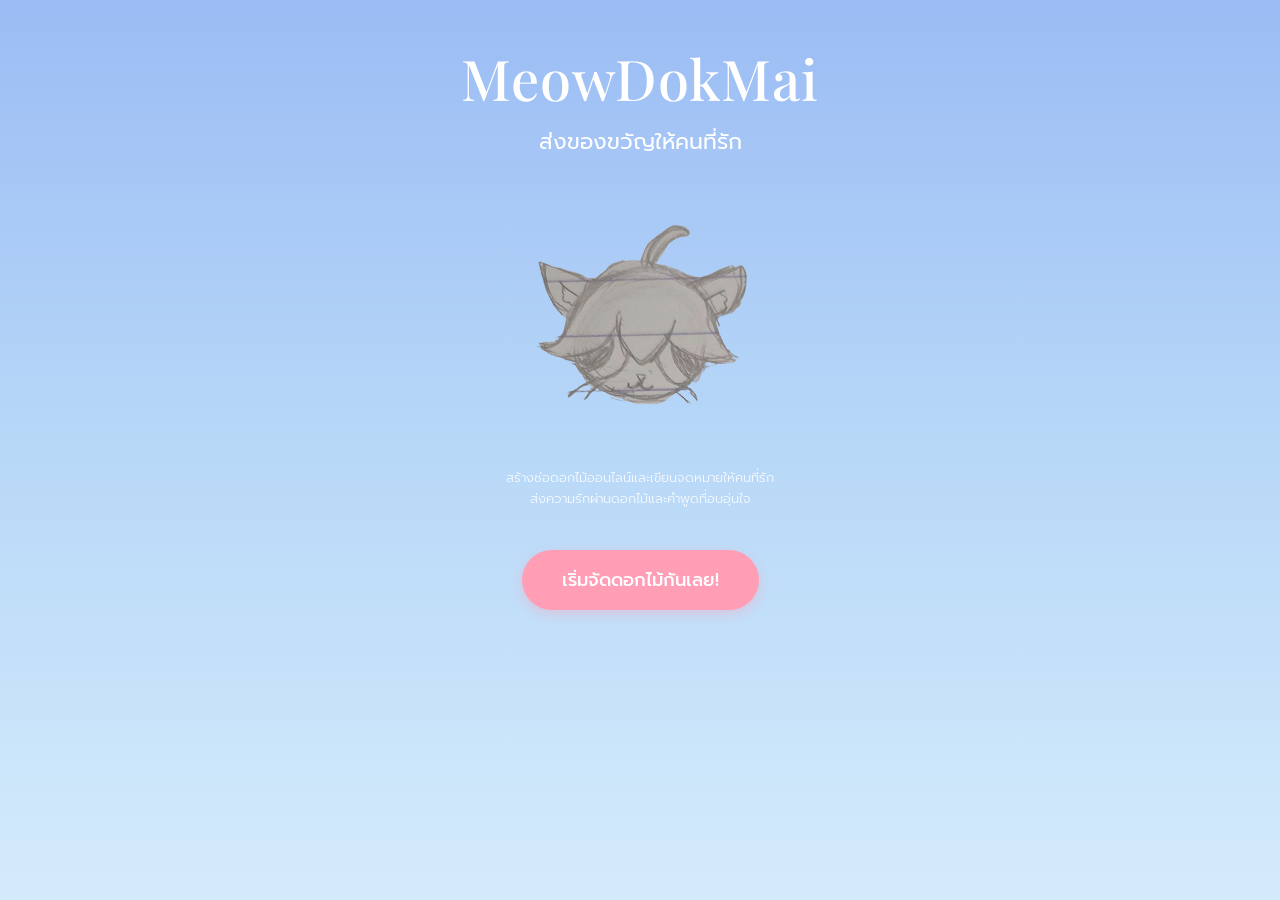
<file: index.html>
<!DOCTYPE html>
<html lang="th">
<head>
    <meta charset="UTF-8">
    <meta name="viewport" content="width=device-width, initial-scale=1.0">
    <title>DokMai - ส่งของขวัญให้คนที่รัก</title>
    <link rel="stylesheet" href="style.css">
    <link href="https://fonts.googleapis.com/css2?family=Playfair+Display:wght@500&family=Prompt:wght@300;400;500&display=swap" rel="stylesheet">
</head>
<body>
    
    <!--
    <header class="top-nav">
        <div class="menu-icon">
            <svg viewBox="0 0 24 24" width="32" height="32" stroke="#5C7CB4" stroke-width="2" fill="none">
                <line x1="3" y1="12" x2="21" y2="12"></line>
                <line x1="3" y1="6" x2="21" y2="6"></line>
                <line x1="3" y1="18" x2="21" y2="18"></line>
            </svg>
        </div>
    </header>
    -->

    <main class="hero-section">
        <h1 class="logo-text">MeowDokMai</h1>
        <h2 class="subtitle">ส่งของขวัญให้คนที่รัก</h2>
        
        <div class="image-wrapper">
            <img src="images/cat.png" onerror="this.onerror=null; this.src='cat.png';" alt="Cat Sketch" class="center-image" onclick="meowEffect(event, this)">
        </div>

        <p class="dummy-text">
            สร้างช่อดอกไม้ออนไลน์และเขียนจดหมายให้คนที่รัก<br>
            ส่งความรักผ่านดอกไม้และคำพูดที่อบอุ่นใจ<br>
        </p>

<button class="start-button" onclick="window.location.href='donate.html'">เริ่มจัดดอกไม้กันเลย!</button>
    </main>

    <!-- ส่วนแสดงผลสำหรับผู้รับจดหมาย (จะแสดงเมื่อมีข้อมูลในลิงก์) -->
    <main id="receiver-view" class="hero-section" style="display: none;">
        <h1 class="logo-text">MeowDokMai</h1>
        <h2 class="subtitle" id="display-to" style="margin-top: 10px;">มีของขวัญส่งถึงคุณ 🌸</h2>
        <div class="image-wrapper">
            <img src="images/cat.png" onerror="this.onerror=null; this.src='cat.png';" alt="Cat Sketch" class="center-image" onclick="meowEffect(event, this)">
        </div>
        <p class="dummy-text" id="display-msg" style="white-space: pre-wrap; font-size: 1.1rem; color: #333;"></p>
        <button class="start-button" onclick="window.location.href='index.html'">สร้างของขวัญของคุณบ้าง</button>
    </main>

    <script>
        window.addEventListener('DOMContentLoaded', () => {
            // เคลียร์ความจำเก่าเมื่อกลับมาหน้าแรก เพื่อให้เริ่มใหม่ได้เสมอ
            localStorage.removeItem('bouquetState');
            localStorage.removeItem('shortMessage');
            localStorage.removeItem('longMessage');

            // ตรวจสอบข้อมูลที่แนบมากับ URL
            const params = new URLSearchParams(window.location.search);
            const to = params.get('to');
            const msg = params.get('msg');

            // ถ้ามีพารามิเตอร์ ถือว่าคนเปิดคือ "ผู้รับ"
            if (to || msg) {
                // ซ่อนหน้าหลัก แล้วแสดงหน้าจดหมายแทน
                document.querySelector('.hero-section').style.display = 'none';
                document.getElementById('receiver-view').style.display = 'block';
                
                if (to) document.getElementById('display-to').textContent = `ถึง: ${to} 🌸`;
                if (msg) document.getElementById('display-msg').textContent = msg;
            }
        });

        // ลูกเล่นเวลาคลิกรูปแมว
        function meowEffect(event, img) {
            // ทำให้รูปล่นแอนิเมชันเด้งดึ๋ง
            img.classList.remove('cat-bounce');
            void img.offsetWidth; // รีเซ็ตแอนิเมชันให้กดรัวๆ ได้
            img.classList.add('cat-bounce');

            // สร้างข้อความ "Meow! 🐾" ลอยขึ้นมาตรงจุดที่คลิก
            const meowText = document.createElement('div');
            meowText.innerText = "Meow! 🐾";
            meowText.className = "floating-meow";
            meowText.style.left = event.clientX + 'px';
            meowText.style.top = event.clientY + 'px';
            
            document.body.appendChild(meowText);
            
            // ลบข้อความทิ้งเมื่อแอนิเมชันเล่นจบ (1 วินาที)
            setTimeout(() => meowText.remove(), 1000);
        }
    </script>

</body>
</html>
</file>
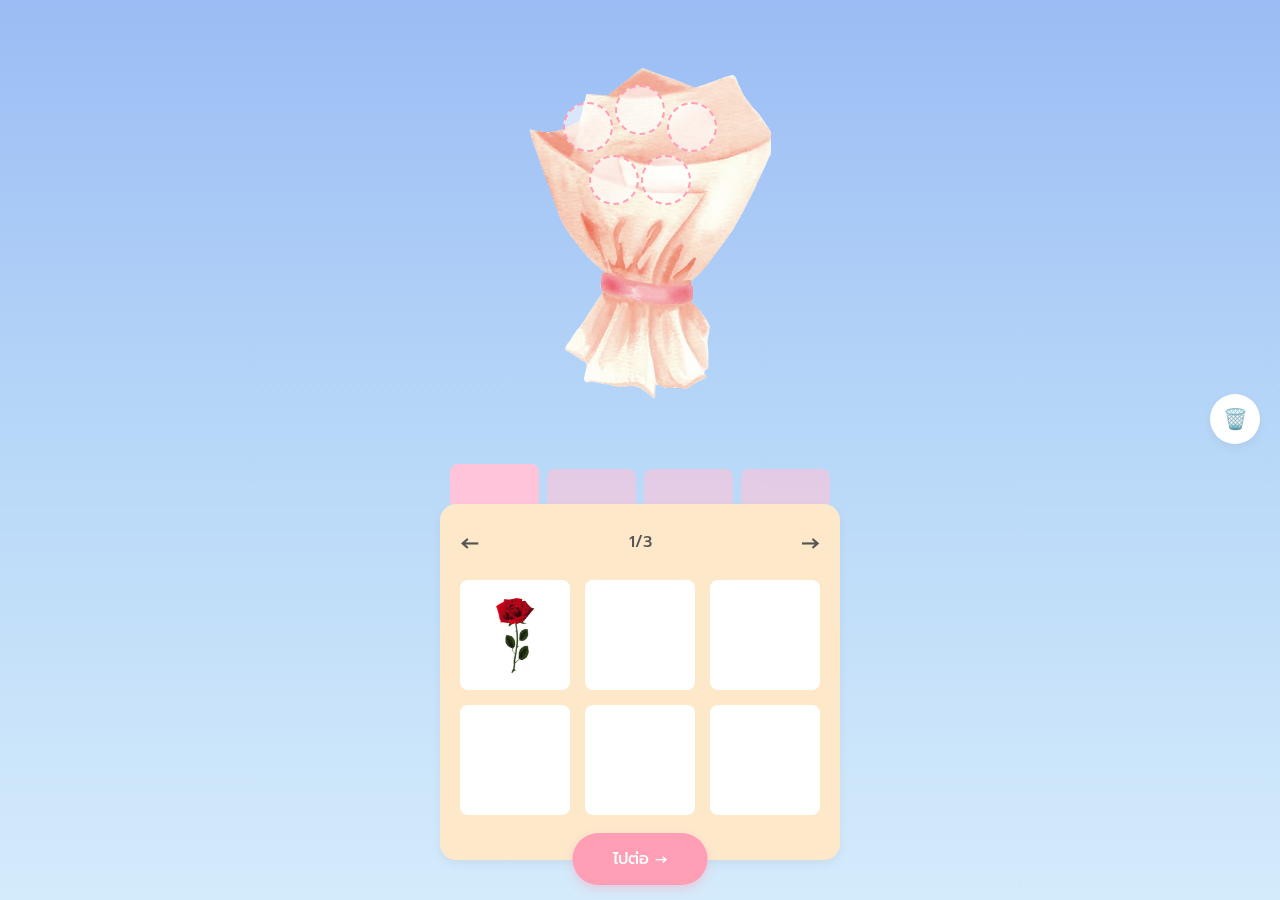
<file: create.html>
<!DOCTYPE html>
<html lang="th">
<head>
    <meta charset="UTF-8">
    <meta name="viewport" content="width=device-width, initial-scale=1.0">
    <title>จัดช่อดอกไม้ - DokMai</title>
    <link rel="stylesheet" href="style.css">
    <link href="https://fonts.googleapis.com/css2?family=Prompt:wght@300;400;500&display=swap" rel="stylesheet">
</head>
<body class="create-page">
    
    <!--
    <header class="top-nav">
        <div class="menu-icon">
            <svg viewBox="0 0 24 24" width="32" height="32" stroke="#5C7CB4" stroke-width="2" fill="none">
                <line x1="3" y1="12" x2="21" y2="12"></line>
                <line x1="3" y1="6" x2="21" y2="6"></line>
                <line x1="3" y1="18" x2="21" y2="18"></line>
            </svg>
        </div>
    </header>
    -->

    <section class="bouquet-display">
        <div class="bouquet-area">
            <img src="images/wrapper.png" onerror="this.onerror=null; this.src='wrapper.png';" alt="ช่อกระดาษเปล่า" class="base-wrapper">
            
            <div class="flower-slot" id="slot1" onclick="placeFlower(this)"></div>
            <div class="flower-slot" id="slot2" onclick="placeFlower(this)"></div>
            <div class="flower-slot" id="slot3" onclick="placeFlower(this)"></div>
            <div class="flower-slot" id="slot4" onclick="placeFlower(this)"></div>
            <div class="flower-slot" id="slot5" onclick="placeFlower(this)"></div>
        </div>
        
        <!-- ปุ่มยางลบลอยอยู่ใกล้ๆ ช่อดอกไม้ -->
        <div class="clear-tool-btn item-box" onclick="clearAllFlowers()" title="ลบดอกไม้ทั้งหมด">🗑️</div>
    </section>

    <section class="editor-section">
        
        <div class="category-tabs">
            <div class="tab active" onclick="changeCategory('ดอกไม้', this)"></div>
            <div class="tab" onclick="changeCategory('ใบไม้', this)"></div>
            <div class="tab" onclick="changeCategory('กระดาษ', this)"></div>
            <div class="tab" onclick="changeCategory('โบว์', this)"></div>
        </div>

        <div class="panel-container">
            <div class="panel-header">
                <span class="arrow" onclick="changePage(-1)">&#8592;</span>
                <span class="page-indicator" id="page-text">1/3</span>
                <span class="arrow" onclick="changePage(1)">&#8594;</span>
            </div>

            <div class="item-grid" id="item-grid">
                <div class="item-box" onclick="selectFlower('images/rose.png', this)">
                    <img src="images/rose.png" onerror="this.onerror=null; this.src='rose.png';" alt="Rose" style="width: 40px; object-fit: contain;">
                </div>
                <div class="item-box"></div>
                <div class="item-box"></div>
                <div class="item-box"></div>
                <div class="item-box"></div>
                <div class="item-box"></div>
            </div>

<button class="next-step-btn" onclick="goToMessagePage()">ไปต่อ &rarr;</button>        </div>
    </section>

    <script src="script.js"></script>
</body>
</html>
</file>
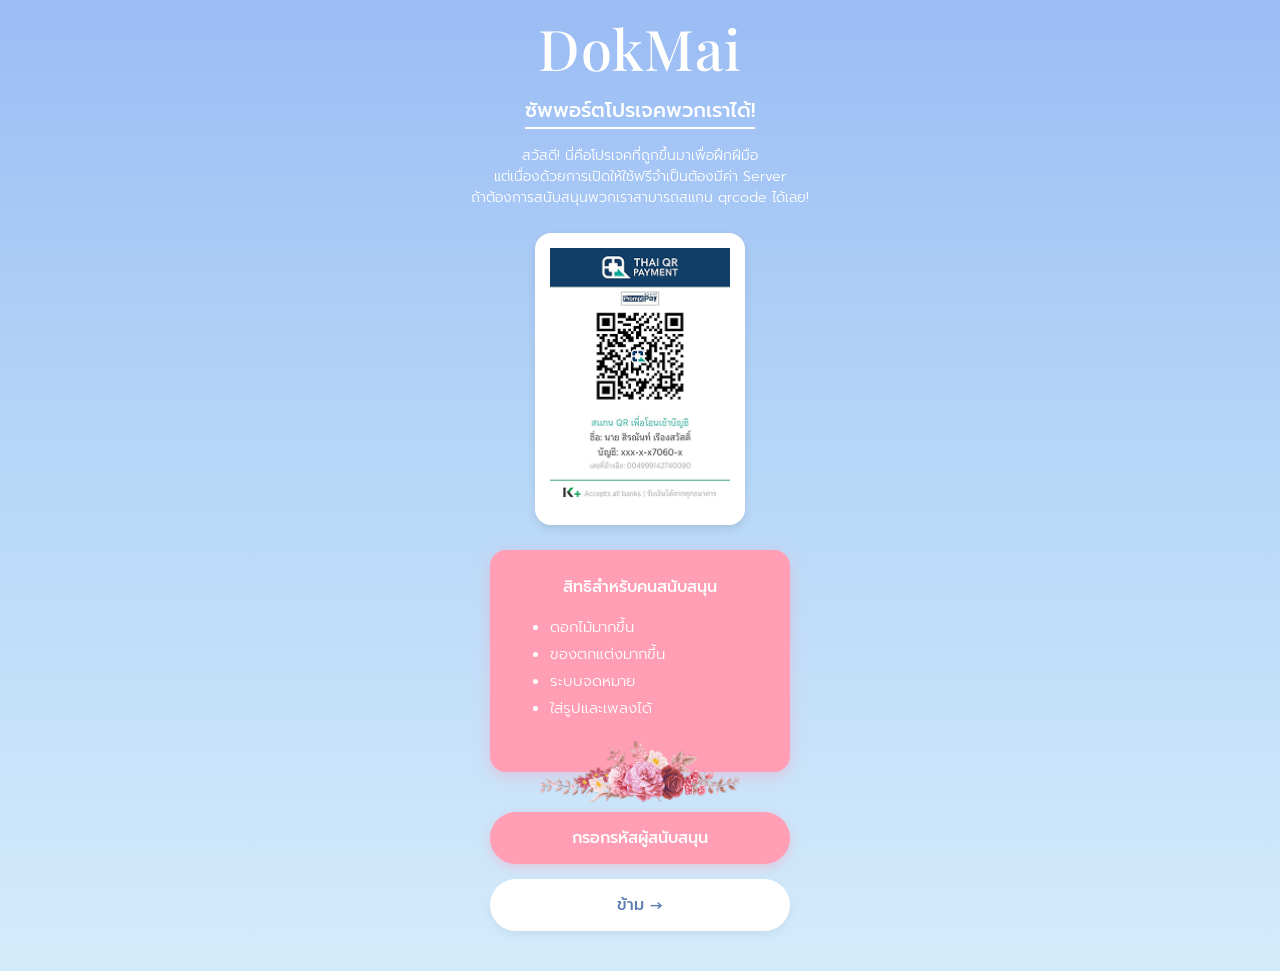
<file: donate.html>
<!DOCTYPE html>
<html lang="th">
<head>
    <meta charset="UTF-8">
    <meta name="viewport" content="width=device-width, initial-scale=1.0">
    <title>สนับสนุนโปรเจกต์ - DokMai</title>
    <link rel="stylesheet" href="style.css">
    <link href="https://fonts.googleapis.com/css2?family=Playfair+Display:wght@500&family=Prompt:wght@300;400;500&display=swap" rel="stylesheet">
</head>
<body class="donate-page">
    
    <!--
    <header class="top-nav">
        <div class="menu-icon">
            <svg viewBox="0 0 24 24" width="32" height="32" stroke="#5C7CB4" stroke-width="2" fill="none">
                <line x1="3" y1="12" x2="21" y2="12"></line>
                <line x1="3" y1="6" x2="21" y2="6"></line>
                <line x1="3" y1="18" x2="21" y2="18"></line>
            </svg>
        </div>
    </header>
    -->

    <main class="donate-content">
        <h1 class="logo-text">DokMai</h1>
        <h2 class="support-title">ซัพพอร์ตโปรเจคพวกเราได้!</h2>
        
        <p class="support-desc">
            สวัสดี! นี่คือโปรเจคที่ถูกขึ้นมาเพื่อฝึกฝีมือ<br>
            แต่เนื่องด้วยการเปิดให้ใช้ฟรีจำเป็นต้องมีค่า Server<br>
            ถ้าต้องการสนับสนุนพวกเราสามารถสแกน qrcode ได้เลย!
        </p>

        <!-- รูป QR Code -->
        <div class="qr-wrapper">
            <img src="images/qrcode.png" onerror="this.onerror=null; this.src='qrcode.png';" alt="QR Code สำหรับโดเนท" class="qr-image">
        </div>

        <!-- กล่องสิทธิพิเศษสีชมพู -->
        <div class="privilege-box">
            <h3>สิทธิสำหรับคนสนับสนุน</h3>
            <ul>
                <li>ดอกไม้มากขึ้น</li>
                <li>ของตกแต่งมากขึ้น</li>
                <li>ระบบจดหมาย</li>
                <li>ใส่รูปและเพลงได้</li>
            </ul>
            <img src="images/floral-decor.png" onerror="this.onerror=null; this.src='floral-decor.png';" alt="ตกแต่ง" class="floral-decor">
        </div>

        <!-- กลุ่มปุ่มด้านล่าง -->
        <div style="display: flex; flex-direction: column; gap: 15px; width: 100%; max-width: 300px;">
            <button class="start-button" onclick="checkPremiumAndGo()" style="width: 100%; padding: 14px 20px; font-size: 16px;">กรอกรหัสผู้สนับสนุน</button>
            <button class="back-btn" onclick="window.location.href='create.html'" style="width: 100%; text-align: center;">ข้าม &rarr;</button>
        </div>
    </main>

    <script src="script.js"></script>
</body>
</html>
</file>
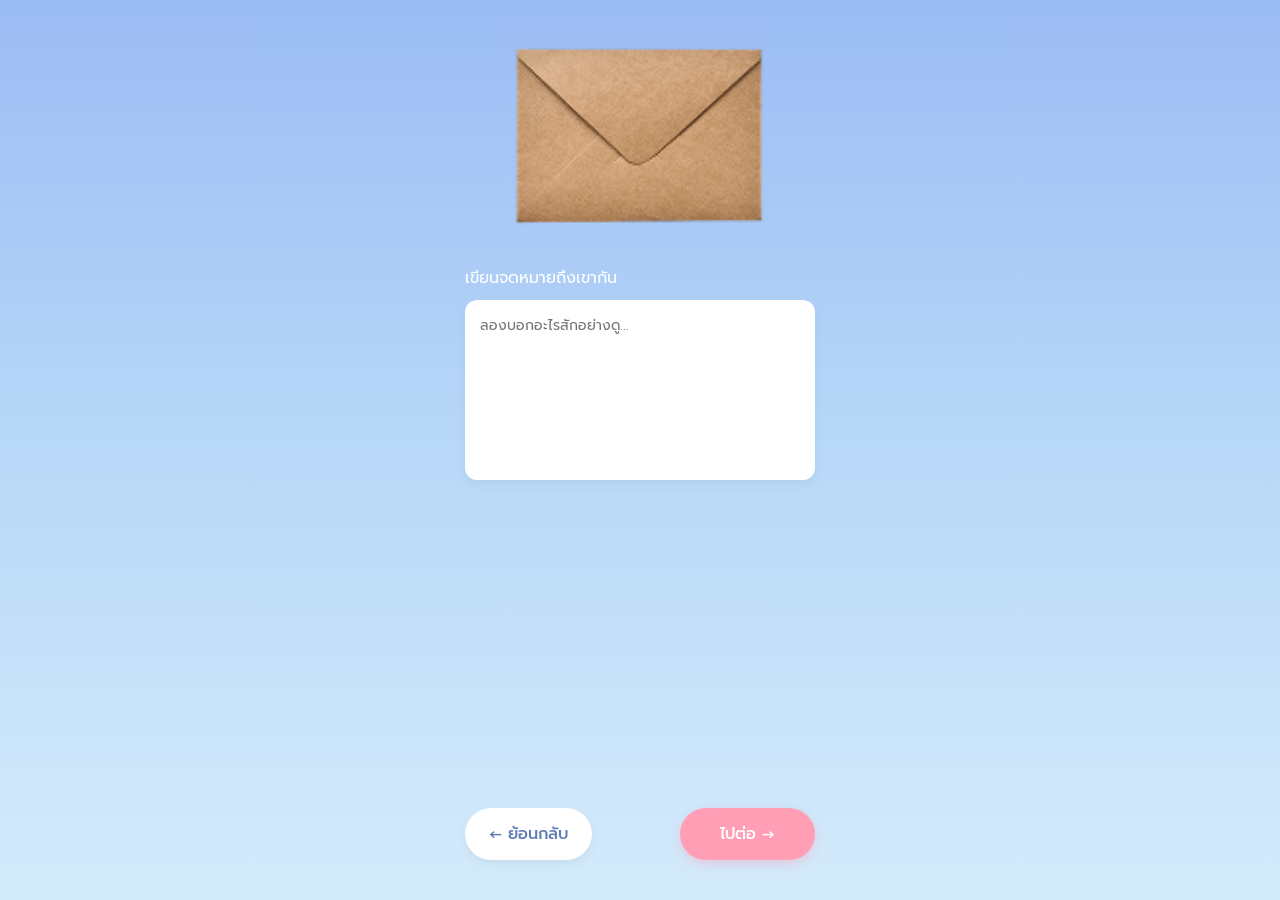
<file: letter.html>
<!DOCTYPE html>
<html lang="th">
<head>
    <meta charset="UTF-8">
    <meta name="viewport" content="width=device-width, initial-scale=1.0">
    <title>เขียนจดหมาย - DokMai</title>
    <link rel="stylesheet" href="style.css">
    <link href="https://fonts.googleapis.com/css2?family=Prompt:wght@300;400;500&display=swap" rel="stylesheet">
</head>
<body class="letter-page">
    
    <!--
    <header class="top-nav">
        <div class="menu-icon">
            <svg viewBox="0 0 24 24" width="32" height="32" stroke="#5C7CB4" stroke-width="2" fill="none">
                <line x1="3" y1="12" x2="21" y2="12"></line>
                <line x1="3" y1="6" x2="21" y2="6"></line>
                <line x1="3" y1="18" x2="21" y2="18"></line>
            </svg>
        </div>
    </header>
    -->

    <main class="letter-content">
        <div class="envelope-display">
            <img src="images/envelope-closed.png" onerror="this.onerror=null; this.src='envelope-closed.png';" alt="ซองจดหมาย" class="envelope-paper-img">
        </div>

        <div class="input-section">
            <label for="long-msg">เขียนจดหมายถึงเขากัน</label>
            <textarea id="long-msg" class="large-textarea" placeholder="ลองบอกอะไรสักอย่างดู..."></textarea>
        </div>

        <div class="bottom-actions">
            <button class="back-btn" onclick="window.location.href='message.html'">&larr; ย้อนกลับ</button>
            <button class="next-step-btn" onclick="goToSharePage()">ไปต่อ &rarr;</button>
        </div>
    </main>

    <script src="script.js"></script>
</body>
</html>
</file>
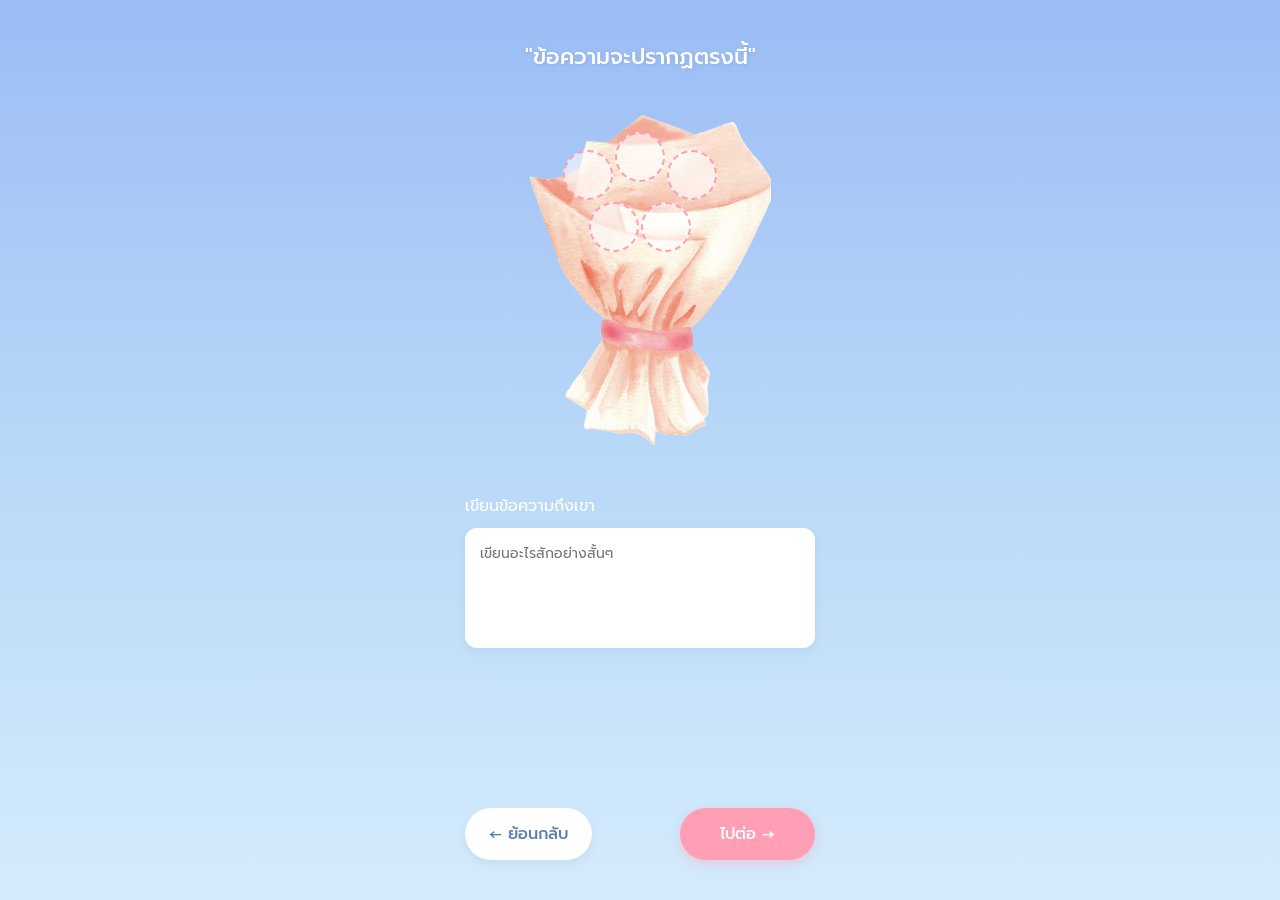
<file: message.html>
<!DOCTYPE html>
<html lang="th">
<head>
    <meta charset="UTF-8">
    <meta name="viewport" content="width=device-width, initial-scale=1.0">
    <title>ข้อความถึงเขา - DokMai</title>
    <link rel="stylesheet" href="style.css">
    <link href="https://fonts.googleapis.com/css2?family=Prompt:wght@300;400;500&display=swap" rel="stylesheet">
</head>
<body class="message-page">
    
    <!-- แถบเมนูด้านบน -->
    <!--
    <header class="top-nav">
        <div class="menu-icon">
            <svg viewBox="0 0 24 24" width="32" height="32" stroke="#5C7CB4" stroke-width="2" fill="none">
                <line x1="3" y1="12" x2="21" y2="12"></line>
                <line x1="3" y1="6" x2="21" y2="6"></line>
                <line x1="3" y1="18" x2="21" y2="18"></line>
            </svg>
        </div>
    </header>
    -->

    <main class="message-content">
        <!-- ข้อความพรีวิวด้านบน -->
        <h2 id="preview-text">"ข้อความจะปรากฏตรงนี้"</h2>

        <!-- รูปช่อดอกไม้ (ตอนนี้ใช้ช่อเปล่าๆ ไปก่อน) -->
        <div class="bouquet-display-small bouquet-area">
            <img src="images/wrapper.png" onerror="this.onerror=null; this.src='wrapper.png';" alt="ช่อดอกไม้" class="base-wrapper">
            <div class="flower-slot" id="slot1"></div>
            <div class="flower-slot" id="slot2"></div>
            <div class="flower-slot" id="slot3"></div>
            <div class="flower-slot" id="slot4"></div>
            <div class="flower-slot" id="slot5"></div>
        </div>

        <!-- กล่องเขียนข้อความ -->
        <div class="input-section">
            <label for="short-msg">เขียนข้อความถึงเขา</label>
            <textarea id="short-msg" placeholder="เขียนอะไรสักอย่างสั้นๆ"></textarea>
        </div>

        <!-- กลุ่มปุ่มด้านล่าง (ย้อนกลับ / ไปต่อ) -->
        <div class="bottom-actions">
            <button class="back-btn" onclick="window.location.href='create.html'">&larr; ย้อนกลับ</button>
            <button class="next-step-btn" onclick="goToLetterPage()">ไปต่อ &rarr;</button>        </div>
    </main>

    <script src="script.js"></script>
</body>
</html>
</file>
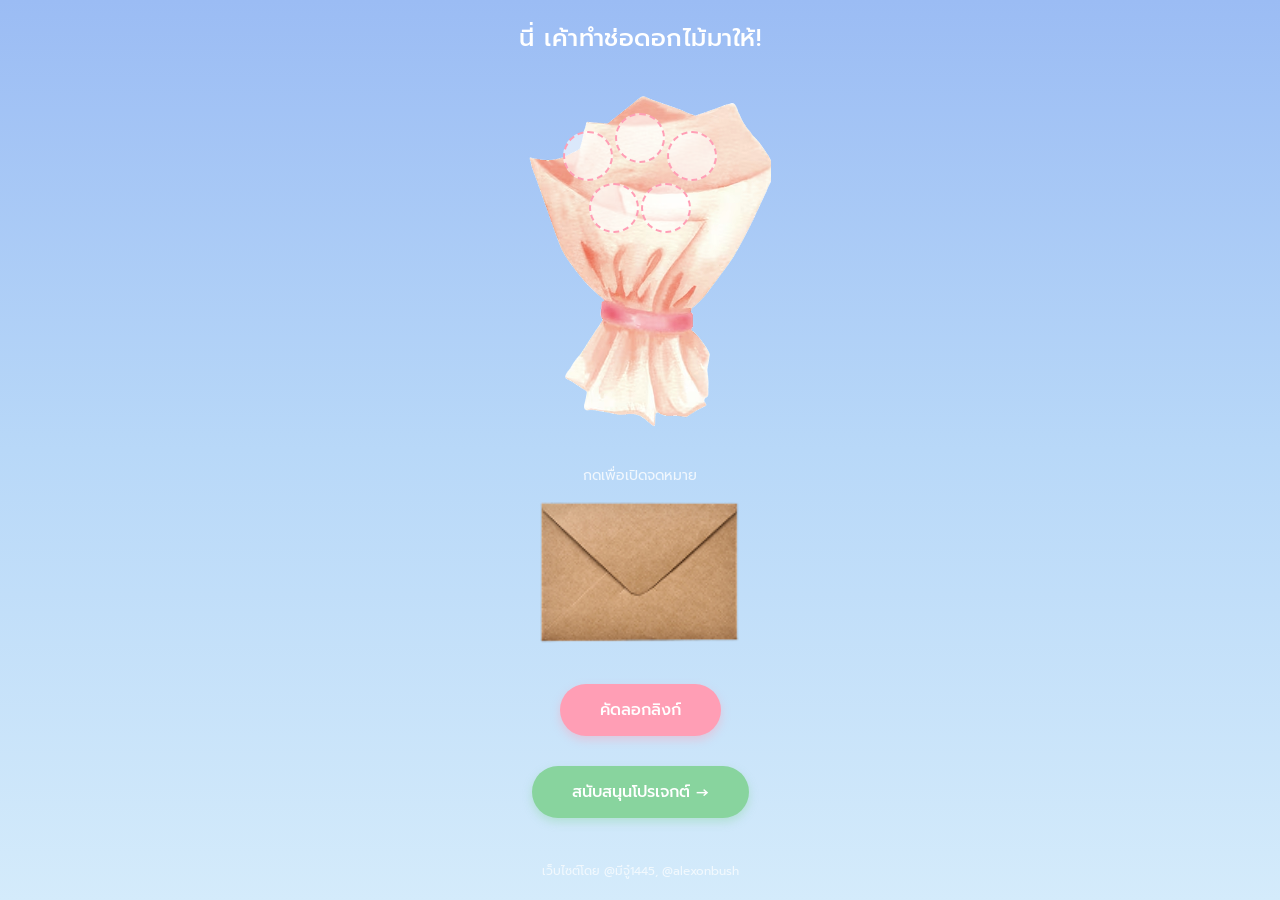
<file: share.html>
<!DOCTYPE html>
<html lang="th">
<head>
    <meta charset="UTF-8">
    <meta name="viewport" content="width=device-width, initial-scale=1.0">
    <title>ช่อดอกไม้ของคุณ - DokMai</title>
    <link rel="stylesheet" href="style.css">
    <link href="https://fonts.googleapis.com/css2?family=Prompt:wght@300;400;500&display=swap" rel="stylesheet">
</head>
<body class="share-page">
    
    <!--
    <header class="top-nav">
        <div class="menu-icon">
            <svg viewBox="0 0 24 24" width="32" height="32" stroke="#5C7CB4" stroke-width="2" fill="none">
                <line x1="3" y1="12" x2="21" y2="12"></line>
                <line x1="3" y1="6" x2="21" y2="6"></line>
                <line x1="3" y1="18" x2="21" y2="18"></line>
            </svg>
        </div>
    </header>
    -->

    <main class="share-content">
        <h2 class="share-title">นี่ เค้าทำช่อดอกไม้มาให้!</h2>

        <div class="bouquet-display-final bouquet-area">
            <img src="images/wrapper.png" onerror="this.onerror=null; this.src='wrapper.png';" alt="ช่อดอกไม้" class="base-wrapper">
            <div class="flower-slot" id="slot1"></div>
            <div class="flower-slot" id="slot2"></div>
            <div class="flower-slot" id="slot3"></div>
            <div class="flower-slot" id="slot4"></div>
            <div class="flower-slot" id="slot5"></div>
        </div>

        <div class="envelope-section" id="envelope-section" onclick="toggleLetter()">
            <p class="click-hint" id="click-hint">กดเพื่อเปิดจดหมาย</p>
            
            <img src="images/envelope-closed.png" onerror="this.onerror=null; this.src='envelope-closed.png';" id="env-closed" alt="ซองจดหมายปิด" class="envelope-img">
            
            <img src="images/envelope-open.png" onerror="this.onerror=null; this.src='envelope-open.png';" id="env-open" alt="ซองจดหมายเปิด" class="envelope-img hidden">
        </div>

        <!-- Popup จดหมาย -->
        <div id="letter-modal" class="letter-modal" onclick="toggleLetter()">
            <div class="modal-paper" onclick="event.stopPropagation()">
                <p id="modal-letter-text">เอ๋เอ๋ สะกะดุ้ง กะดิ้ง ปะดุ่งดิ๊ง ดุงปะดุ่งกิง...</p>
            </div>
        </div>

        <button class="copy-btn" id="copy-btn" onclick="copyShareLink()">คัดลอกลิงก์</button>
        
        <!-- ปุ่มไปหน้า Donate -->
        <button class="next-step-btn" id="go-donate-btn" onclick="window.location.href='donate.html'" style="margin-bottom: 30px; background-color: #88D49E; box-shadow: 0 4px 10px rgba(136, 212, 158, 0.4);">สนับสนุนโปรเจกต์ &rarr;</button>

        <p class="footer-credit">เว็บไซต์โดย @มีจู๋1445, @alexonbush</p>
    </main>

    <script src="script.js"></script>
</body>
</html>
</file>
<file: style.css>
/* รีเซ็ตค่าเริ่มต้นของเบราว์เซอร์ */
* {
    margin: 0;
    padding: 0;
    box-sizing: border-box;
}

body {
    font-family: 'Prompt', sans-serif;
    /* ไล่สีพื้นหลังโค้ดสีใกล้เคียงกับดีไซน์ */
    background: linear-gradient(180deg, #9BBCF4 0%, #B8D8F8 50%, #D4EBFB 100%);
    min-height: 100vh;
    color: white;
    display: flex;
    flex-direction: column;
}

/* แถบเมนูด้านบน */
.top-nav {
    background-color: white;
    height: 60px;
    display: flex;
    justify-content: flex-end;
    align-items: center;
    padding: 0 20px;
}

.menu-icon {
    cursor: pointer;
}

/* ส่วนเนื้อหาหลัก จัดให้อยู่ตรงกลางทั้งหมด */
.hero-section {
    flex: 1; /* ดันให้เต็มจอที่เหลือจาก Nav */
    display: flex;
    flex-direction: column;
    align-items: center;
    padding: 40px 20px;
    text-align: center;
}

.logo-text {
    font-family: 'Playfair Display', serif;
    font-size: 56px;
    font-weight: 500;
    letter-spacing: 1px;
    margin-bottom: 10px;
}

.subtitle {
    font-size: 22px;
    font-weight: 400;
    margin-bottom: 30px;
}

/* กรอบสำหรับใส่รูป */
.image-wrapper {
    width: 250px; 
    height: 250px;
    margin-bottom: 30px;
    display: flex;
    justify-content: center;
    align-items: center;
}

.center-image {
    max-width: 100%;
    height: auto;
    /* ถ้าเซฟรูปมาแล้วมีพื้นหลังขาว ให้เอาคอมเมนต์บรรทัดล่างออก มันจะช่วยให้กลืนกับสีฟ้าครับ */
    /* mix-blend-mode: multiply; */
    cursor: pointer;
    transition: transform 0.2s ease;
}

.center-image:hover {
    transform: scale(1.05) rotate(3deg); /* ขยายและเอียงนิดๆ เวลามือชี้ */
}

/* แอนิเมชันกระโดดเวลากด */
@keyframes catBounce {
    0% { transform: scale(1) translateY(0); }
    30% { transform: scale(1.1) translateY(-15px); }
    50% { transform: scale(0.9) translateY(5px); }
    70% { transform: scale(1.05) translateY(-5px); }
    100% { transform: scale(1) translateY(0); }
}

.cat-bounce {
    animation: catBounce 0.5s ease;
}

/* ข้อความ Meow ลอยขึ้นไป */
.floating-meow {
    position: fixed;
    color: #FF9EB5;
    font-weight: bold;
    font-size: 20px;
    pointer-events: none;
    z-index: 1000;
    animation: floatUp 1s ease-out forwards;
    text-shadow: 1px 1px 3px rgba(255, 255, 255, 0.8);
    transform: translate(-50%, -100%);
}

@keyframes floatUp {
    0% { opacity: 1; transform: translate(-50%, -10px) scale(1); }
    100% { opacity: 0; transform: translate(-50%, -60px) scale(1.2); }
}

.dummy-text {
    font-size: 13px;
    font-weight: 300;
    line-height: 1.6;
    margin-bottom: 40px;
    opacity: 0.9; /* ทำให้ตัวหนังสือดูซอฟต์ลงนิดหน่อย */
}

/* ดีไซน์ปุ่ม */
.start-button {
    background-color: #FF9EB5;
    color: white;
    border: none;
    border-radius: 50px;
    padding: 16px 40px;
    font-size: 18px;
    font-family: 'Prompt', sans-serif;
    font-weight: 500;
    cursor: pointer;
    box-shadow: 0 4px 12px rgba(255, 158, 181, 0.4);
    transition: transform 0.2s ease;
    animation: popInNormal 0.6s cubic-bezier(0.175, 0.885, 0.32, 1.275);
}

/* เอฟเฟกต์ตอนกดปุ่ม */
.start-button:active {
    transform: scale(0.95) translateY(4px);
    box-shadow: 0 0px 0px rgba(255, 158, 181, 0.4);
}

/* ---- โค้ดสำหรับหน้า create.html ---- */

/* ยืดพื้นที่โชว์ช่อดอกไม้ให้ดันกล่องเครื่องมือลงไปด้านล่าง */
.bouquet-display {
    flex: 1;
    display: flex;
    justify-content: center;
    align-items: center;
    padding: 20px;
    position: relative;
}

.base-wrapper {
    max-height: 40vh;
    width: auto;
}

/* ส่วนของเครื่องมือแต่งช่อ */
.editor-section {
    display: flex;
    flex-direction: column;
    align-items: center;
    width: 100%;
    padding: 0 20px 40px 20px; /* เว้นที่ด้านล่างให้ปุ่ม */
}

/* แถบหมวดหมู่สีชมพู */
.category-tabs {
    display: flex;
    align-items: flex-end;
    gap: 8px;
    width: 100%;
    max-width: 400px;
    padding: 0 10px;
}

.tab {
    flex: 1;
    height: 35px;
    background-color: #FFC4D9; /* สีชมพูอ่อน */
    border-radius: 8px 8px 0 0;
    cursor: pointer;
    opacity: 0.6;
    transition: 0.2s;
}

/* เมื่อแท็บถูกเลือก (Active) ให้สีเข้มขึ้น */
.tab.active {
    opacity: 1;
    height: 40px; /* ทำให้แท็บที่เลือกดูสูงกว่านิดหน่อย */
}

/* กล่องควบคุมสีครีม */
.panel-container {
    background-color: #FDE8CA; /* สีครีมพาสเทล */
    width: 100%;
    max-width: 400px;
    border-radius: 16px;
    padding: 20px;
    position: relative;
    box-shadow: 0 4px 10px rgba(0,0,0,0.05);
}

/* แถบเปลี่ยนหน้า (ลูกศร + ตัวเลข) */
.panel-header {
    display: flex;
    justify-content: space-between;
    align-items: center;
    color: #555;
    font-weight: 500;
    margin-bottom: 20px;
}

.arrow {
    font-size: 24px;
    cursor: pointer;
    user-select: none;
}

/* ตารางใส่ตัวเลือก */
.item-grid {
    display: grid;
    grid-template-columns: repeat(3, 1fr);
    gap: 15px;
    margin-bottom: 25px;
}

.item-box {
    background-color: white;
    aspect-ratio: 1 / 1; /* บังคับให้เป็นสี่เหลี่ยมจัตุรัสเสมอ */
    border-radius: 8px;
    cursor: pointer;
}

/* ปุ่มไปต่อ */
.next-step-btn {
    position: absolute;
    bottom: -25px; /* ดึงปุ่มลงมาคร่อมขอบกล่องสีครีม */
    left: 50%;
    transform: translateX(-50%);
    background-color: #FF9EB5;
    color: white;
    border: none;
    border-radius: 50px;
    padding: 14px 40px;
    font-size: 16px;
    font-family: 'Prompt', sans-serif;
    font-weight: 500;
    cursor: pointer;
    box-shadow: 0 4px 10px rgba(255, 158, 181, 0.4);
    transition: transform 0.4s cubic-bezier(0.175, 0.885, 0.32, 1.275);
    animation: popInCentered 0.6s cubic-bezier(0.175, 0.885, 0.32, 1.275);
}

/* เอฟเฟกต์ตอนชี้ปุ่มไปต่อ */
.next-step-btn:hover {
    transform: translateX(-50%) scale(1.05);
}

/* เอฟเฟกต์ตอนกดปุ่มไปต่อ */
.next-step-btn:active {
    transform: translateX(-50%) scale(0.95) translateY(4px);
    box-shadow: 0 0px 0px rgba(255, 158, 181, 0.4) !important;
}

/* ---- ระบบจุดวางดอกไม้ 5 จุด ---- */

.bouquet-area {
    position: relative;
    display: inline-block; /* เพื่อให้กรอบพอดีกับรูปกระดาษห่อ */
}

/* หน้าตาของจุดกระพริบ */
.flower-slot {
    position: absolute;
    width: 50px;
    height: 50px;
    background-color: rgba(255, 255, 255, 0.6);
    border: 2px dashed #FF9EB5; /* ขอบเส้นประสีชมพู */
    border-radius: 50%;
    cursor: pointer;
    display: flex;
    justify-content: center;
    align-items: center;
    font-size: 40px; /* ขนาดดอกไม้ตอนถูกวางลงไป */
    animation: blink 1.5s infinite;
    transform: translate(-50%, -50%); /* ดึงให้จุดศูนย์กลางตรงกับตำแหน่งเป๊ะๆ */
}

/* ตำแหน่งของทั้ง 5 จุด 
  คุณอานันสามารถปรับตัวเลข % ของ top (บน-ล่าง) และ left (ซ้าย-ขวา) 
  เพื่อให้จุดขยับไปตรงกับปากกรวยกระดาษห่อดอกไม้ได้เลยครับ 
*/
#slot1 { top: 20%; left: 30%; }
#slot2 { top: 15%; left: 50%; }
#slot3 { top: 20%; left: 70%; }
#slot4 { top: 35%; left: 40%; }
#slot5 { top: 35%; left: 60%; }

/* แอนิเมชันกระพริบเข้าออก */
@keyframes blink {
    0% { opacity: 0.4; transform: translate(-50%, -50%) scale(0.9); }
    50% { opacity: 1; transform: translate(-50%, -50%) scale(1.1); }
    100% { opacity: 0.4; transform: translate(-50%, -50%) scale(0.9); }
}

/* จัดกึ่งกลางให้ของในกล่องตัวเลือก และไฮไลท์เวลากดเลือก */
.item-box {
    display: flex;
    justify-content: center;
    align-items: center;
    transition: 0.2s;
}

.item-box.selected {
    border: 3px solid #FF9EB5;
    background-color: #FFF0F4;
    transform: translateY(-2px);
}

/* ---- หน้า message.html ---- */
.message-page {
    min-height: 100vh;
}

.message-content {
    flex: 1;
    display: flex;
    flex-direction: column;
    align-items: center;
    padding: 20px;
}

#preview-text {
    font-size: 22px;
    font-weight: 500;
    margin-top: 20px;
    margin-bottom: 30px;
    min-height: 35px; /* กันหน้ากระโดดเวลาลบข้อความจนหมด */
    color: white;
    text-shadow: 1px 1px 4px rgba(0,0,0,0.1); /* เพิ่มเงาให้ข้อความอ่านง่ายขึ้น */
}

.bouquet-display-small {
    margin-bottom: 40px;
}

/* ส่วนกล่องข้อความ */
.input-section {
    width: 100%;
    max-width: 350px;
    text-align: left;
    margin-bottom: 40px;
}

.input-section label {
    display: block;
    font-size: 16px;
    margin-bottom: 10px;
    color: white;
}

.input-section textarea {
    width: 100%;
    height: 120px;
    border-radius: 12px;
    border: none;
    padding: 15px;
    font-family: 'Prompt', sans-serif;
    font-size: 14px;
    resize: none; /* ป้องกันไม่ให้ผู้ใช้ลากขยายกล่องข้อความเอง */
    box-shadow: 0 4px 10px rgba(0,0,0,0.05);
}

/* เอฟเฟกต์ตอนกดพิมพ์ข้อความ */
.input-section textarea:focus {
    outline: 2px solid #FF9EB5;
}

/* จัดปุ่มคู่ด้านล่าง */
.bottom-actions {
    display: flex;
    justify-content: space-between;
    width: 100%;
    max-width: 350px;
    margin-top: auto;
    padding-bottom: 20px;
}

.back-btn {
    background-color: white;
    color: #5C7CB4; /* สีฟ้าให้เข้ากับธีม */
    border: none;
    border-radius: 50px;
    padding: 14px 24px;
    font-size: 16px;
    font-family: 'Prompt', sans-serif;
    font-weight: 500;
    cursor: pointer;
    box-shadow: 0 4px 10px rgba(0,0,0,0.05);
    transition: transform 0.4s cubic-bezier(0.175, 0.885, 0.32, 1.275);
    transition: transform 0.2s ease;
    animation: popInNormal 0.6s cubic-bezier(0.175, 0.885, 0.32, 1.275);
}

.back-btn:hover {
    transform: scale(1.05);
}

.back-btn:active {
    transform: scale(0.95) translateY(4px);
    box-shadow: 0 0px 0px rgba(0,0,0,0.05);
}

/* ปรับปุ่มไปต่อในหน้านี้ให้ไม่ต้องลอย (ยกเลิก position: absolute) */
.message-page .next-step-btn,
.letter-page .next-step-btn,
.share-page .next-step-btn,
.donate-page .next-step-btn {
    position: static;
    transform: none;
    animation: popInNormal 0.6s cubic-bezier(0.175, 0.885, 0.32, 1.275);
}

.message-page .next-step-btn:hover,
.letter-page .next-step-btn:hover,
.share-page .next-step-btn:hover,
.donate-page .next-step-btn:hover {
    transform: scale(1.05);
}

.message-page .next-step-btn:active,
.letter-page .next-step-btn:active,
.share-page .next-step-btn:active,
.donate-page .next-step-btn:active {
    transform: scale(0.95) translateY(4px);
    box-shadow: 0 0px 0px rgba(255, 158, 181, 0.4) !important;
}

/* แจ้งเตือน Popup ด้านบน */
.custom-notification {
    position: fixed;
    top: -100px;
    left: 50%;
    transform: translateX(-50%);
    background-color: #FF9EB5;
    color: white;
    padding: 12px 24px;
    border-radius: 8px;
    font-weight: 500;
    box-shadow: 0 4px 12px rgba(255, 158, 181, 0.6);
    transition: top 0.3s ease-in-out;
    z-index: 9999;
}

.custom-notification.show {
    top: 20px;
}

/* ปุ่มยางลบ แยกออกมาจากกล่องเครื่องมือ */
.clear-tool-btn {
    position: absolute;
    right: 20px;
    bottom: 20px;
    width: 50px;
    height: 50px;
    border-radius: 50%;
    box-shadow: 0 4px 10px rgba(0,0,0,0.05);
    font-size: 20px;
    z-index: 10;
    transition: transform 0.2s ease;
}

.clear-tool-btn:active {
    transform: scale(0.9) translateY(4px);
    box-shadow: 0 0px 0px rgba(0,0,0,0.05);
}

/* ---- หน้า letter.html ---- */
.letter-page {
    min-height: 100vh;
}

.letter-content {
    flex: 1;
    display: flex;
    flex-direction: column;
    align-items: center;
    padding: 20px;
}

.envelope-display {
    width: 250px;
    margin-top: 20px;
    margin-bottom: 40px;
    display: flex;
    justify-content: center;
}

.envelope-paper-img {
    width: 100%;
    height: auto;
}

/* ปรับขนาดกล่องข้อความให้ใหญ่ขึ้นสำหรับเขียนจดหมาย */
.input-section textarea.large-textarea {
    height: 180px; 
}

/* ---- หน้า share.html ---- */
.share-page {
    min-height: 100vh;
}

.share-content {
    flex: 1;
    display: flex;
    flex-direction: column;
    align-items: center;
    padding: 20px;
}

.share-title {
    font-size: 24px;
    font-weight: 500;
    color: white;
    margin-bottom: 30px;
    letter-spacing: 0.5px;
}

.bouquet-display-final {
    margin-bottom: 30px;
}

/* โซนจดหมาย */
.envelope-section {
    position: relative;
    width: 200px; /* ปรับขนาดซองได้ที่นี่ */
    cursor: pointer;
    margin-bottom: 40px;
    display: flex;
    flex-direction: column;
    align-items: center;
    transition: transform 0.3s ease;
}

.envelope-section:hover {
    transform: scale(1.05); /* เด้งนิดๆ เวลามือถือชี้ */
}

.click-hint {
    font-size: 14px;
    color: white;
    margin-bottom: 10px;
    opacity: 0.8;
}

.envelope-img {
    width: 100%;
    height: auto;
}

.hidden {
    display: none !important;
}

/* Modal จดหมายหน้า Share */
.letter-modal {
    position: fixed;
    top: 0;
    left: 0;
    width: 100vw;
    height: 100vh;
    background-color: rgba(0, 0, 0, 0.5);
    backdrop-filter: blur(6px);
    -webkit-backdrop-filter: blur(6px);
    display: flex;
    justify-content: center;
    align-items: center;
    z-index: 1000;
    opacity: 0;
    pointer-events: none;
    transition: opacity 0.3s ease;
}

.letter-modal.show {
    opacity: 1;
    pointer-events: auto;
}

.modal-paper {
    background-color: #FDF8F0; /* เปลี่ยนเป็นสีครีมกระดาษถนอมสายตา */
    width: 85%;
    max-width: 350px;
    height: 500px; /* กำหนดความสูงให้คงที่ (Fixed) เหมือนกระดาษจดหมายจริง */
    overflow-y: auto;
    padding: 40px 30px;
    border-radius: 4px; /* ลดความโค้งให้มุมดูเหมือนแผ่นกระดาษมากขึ้น */
    box-shadow: 0 10px 30px rgba(0,0,0,0.2), inset 0 0 30px rgba(0,0,0,0.03); /* เพิ่มเงาด้านในกระดาษนิดๆ ให้ดูมีมิติ */
    color: #444;
    font-size: 16px;
    line-height: 1.8;
    transform: translateY(20px);
    transition: transform 0.3s ease;
}

.letter-modal.show .modal-paper {
    transform: translateY(0);
}
/* ปุ่มคัดลอกลิงก์ */
.copy-btn {
    background-color: #FF9EB5;
    color: white;
    border: none;
    border-radius: 50px;
    padding: 14px 40px;
    font-size: 16px;
    font-family: 'Prompt', sans-serif;
    font-weight: 500;
    cursor: pointer;
    box-shadow: 0 4px 10px rgba(255, 158, 181, 0.4);
    margin-bottom: 30px;
    transition: transform 0.4s cubic-bezier(0.175, 0.885, 0.32, 1.275);
    animation: popInNormal 0.6s cubic-bezier(0.175, 0.885, 0.32, 1.275);
}

.copy-btn:hover {
    transform: scale(1.05);
}

.copy-btn:active {
    transform: scale(0.95) translateY(4px);
    box-shadow: 0 0px 0px rgba(255, 158, 181, 0.4);
}

.footer-credit {
    font-size: 12px;
    color: white;
    opacity: 0.7;
    margin-top: auto; /* ดันลงไปล่างสุด */
}

/* แอนิเมชันปุ่มเด้งตอนโหลดหน้าเว็บ */
@keyframes popInNormal {
    0% { opacity: 0; transform: translateY(15px) scale(0.8); }
    100% { opacity: 1; transform: translateY(0) scale(1); }
}

@keyframes popInCentered {
    0% { opacity: 0; transform: translateX(-50%) translateY(15px) scale(0.8); }
    100% { opacity: 1; transform: translateX(-50%) translateY(0) scale(1); }
}

/* ---- หน้า donate.html ---- */
.donate-page {
    min-height: 100vh;
}

.donate-content {
    flex: 1;
    display: flex;
    flex-direction: column;
    align-items: center;
    padding: 10px 20px 40px 20px;
    text-align: center;
}

.support-title {
    font-size: 20px;
    font-weight: 500;
    margin-bottom: 20px;
    position: relative;
    display: inline-block;
}

/* เส้นขีดเส้นใต้คำว่า ซัพพอร์ตโปรเจคพวกเราได้! */
.support-title::after {
    content: '';
    position: absolute;
    width: 100%;
    height: 2px;
    background-color: white;
    bottom: -4px;
    left: 0;
}

.support-desc {
    font-size: 14px;
    font-weight: 300;
    line-height: 1.5;
    margin-bottom: 25px;
}

.qr-wrapper {
    background-color: white;
    padding: 15px;
    border-radius: 16px;
    margin-bottom: 25px;
    box-shadow: 0 4px 10px rgba(0,0,0,0.1);
    transition: transform 0.3s ease, box-shadow 0.3s ease;
}

.qr-wrapper:hover {
    transform: translateY(-5px);
    box-shadow: 0 8px 20px rgba(0,0,0,0.15);
}

.qr-image {
    width: 180px;
    height: auto;
    display: block;
    object-fit: contain;
}

/* กล่องสีชมพู */
.privilege-box {
    background-color: #FF9EB5;
    width: 100%;
    max-width: 300px;
    border-radius: 16px;
    padding: 25px 20px 50px 20px;
    position: relative;
    margin-bottom: 40px;
    box-shadow: 0 4px 15px rgba(255, 158, 181, 0.4);
}

.privilege-box h3 {
    font-size: 16px;
    font-weight: 500;
    margin-bottom: 15px;
}

.privilege-box ul {
    list-style-type: disc;
    text-align: left;
    padding-left: 40px;
    font-size: 15px;
    font-weight: 300;
    line-height: 1.8;
}

.floral-decor {
    position: absolute;
    bottom: -30px; /* ดึงรูปลงมาให้คร่อมขอบกล่อง */
    left: 50%;
    transform: translateX(-50%);
    width: 200px;
    height: auto;
    pointer-events: none;
}
</file>
